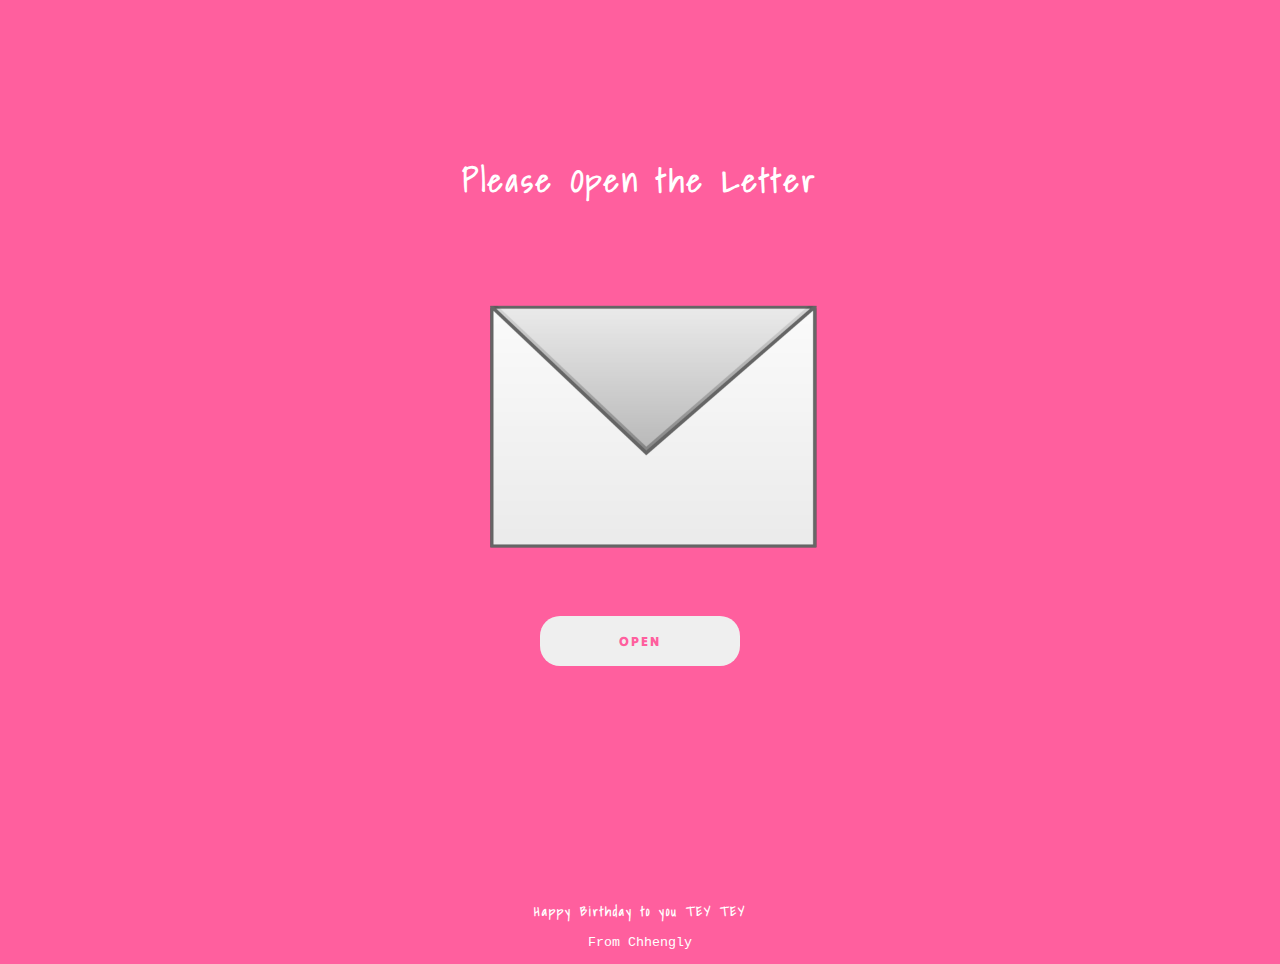
<file: Birthday/index.html>
<!DOCTYPE html>
<html lang="en">

<head>
    <meta charset="UTF-8">
    <meta http-equiv="X-UA-Compatible" content="IE=edge">
    <meta name="viewport" content="width=device-width, initial-scale=1.0">
    <title> Happpy Birthday To Tey Tey </title>
    <link rel="preconnect" href="https://fonts.googleapis.com">
    <link rel="preconnect" href="https://fonts.gstatic.com" crossorigin>
    <link href="https://fonts.googleapis.com/css2?family=Tilt+Warp&display=swap" rel="stylesheet">
    <style>
        @import url('https://fonts.googleapis.com/css2?family=Shadows+Into+Light&display=swap');

        html,
        body {
            padding: 0;
            margin: 0;
            background-color: #FF5F9E;
            font-family: 'Shadows Into Light', cursive;
        }

        .container {
            width: 100%;
            height: 100vh;
            display: flex;
            align-items: center;
            justify-content: center;
            flex-direction: column;
            color: white;
            letter-spacing: 3px;
        }

        img {
            animation: bounce 1s;
            width: 500px;
            height: 500px;
            margin: 0;
            padding: 0;
        }

        .container h1 {
            margin: 0;
            padding: 0;
            margin-bottom: -100px;
            animation: fade 0.5s;
        }

        button {
            margin: 10px;
            width: 200px;
            height: 50px;
            border: none;
            border-radius: 20px;
            color: #FF5F9E;
            letter-spacing: 2px;
            font-family: 'Tilt Warp', cursive;
        }

        button:hover {
            background-color: transparent;
            border: 3px solid white;
            color: white;

        }

        .footer {
            width: 100%;
            display: flex;
            flex-direction: column;
            align-items: center;
            justify-content: center;

        }

        .footer h1 {
            color: white;
            letter-spacing: 2px;
            font-size: 10pt;
            order: 1;
            margin: 0;
            padding: 0;
        }

        .footer p {
            color: white;
            font-size: 10pt;
            font-family: monospace;
            order: 2;
        }

        #Vmessage {
            font-family: 'Tilt Warp', cursive;
            visibility: hidden;
        }

        @keyframes fade {
            0% {
                opacity: 1;
            }

            50% {
                opacity: 0.1;
            }

            100% {
                opacity: 1;
            }
        }

        @keyframes bounce {

            0%,
            20%,
            50%,
            80%,
            100% {
                transform: translateY(0);
            }

            40% {
                transform: translateY(-30px);
            }

            60% {
                transform: translateY(-15px);
            }
        }
    </style>
</head>

<body>
    <div class="container">
        <h1>Please Open the Letter</h1>
        <img id="env" src="post-close.png" alt="">
        <button id="open" onclick='changeImage("post.png");'>OPEN</button>
        <button id="Vmessage" onclick='view()'>VIEW MESSAGE</button>
    </div>
    <div class="footer">
        <h1> Happy Birthday to you TEY TEY</h1>
        <p> From Chhengly</p>
    </div>


    <script>
        function changeImage(a) {
            document.getElementById("env").src = a;
            document.getElementById("Vmessage").style.visibility = "visible";
            document.getElementById("open").style.visibility = "hidden";


        }

        function view() {
            window.location.href = "letter.html";

        }

    </script>

</body>

</html>
</file>
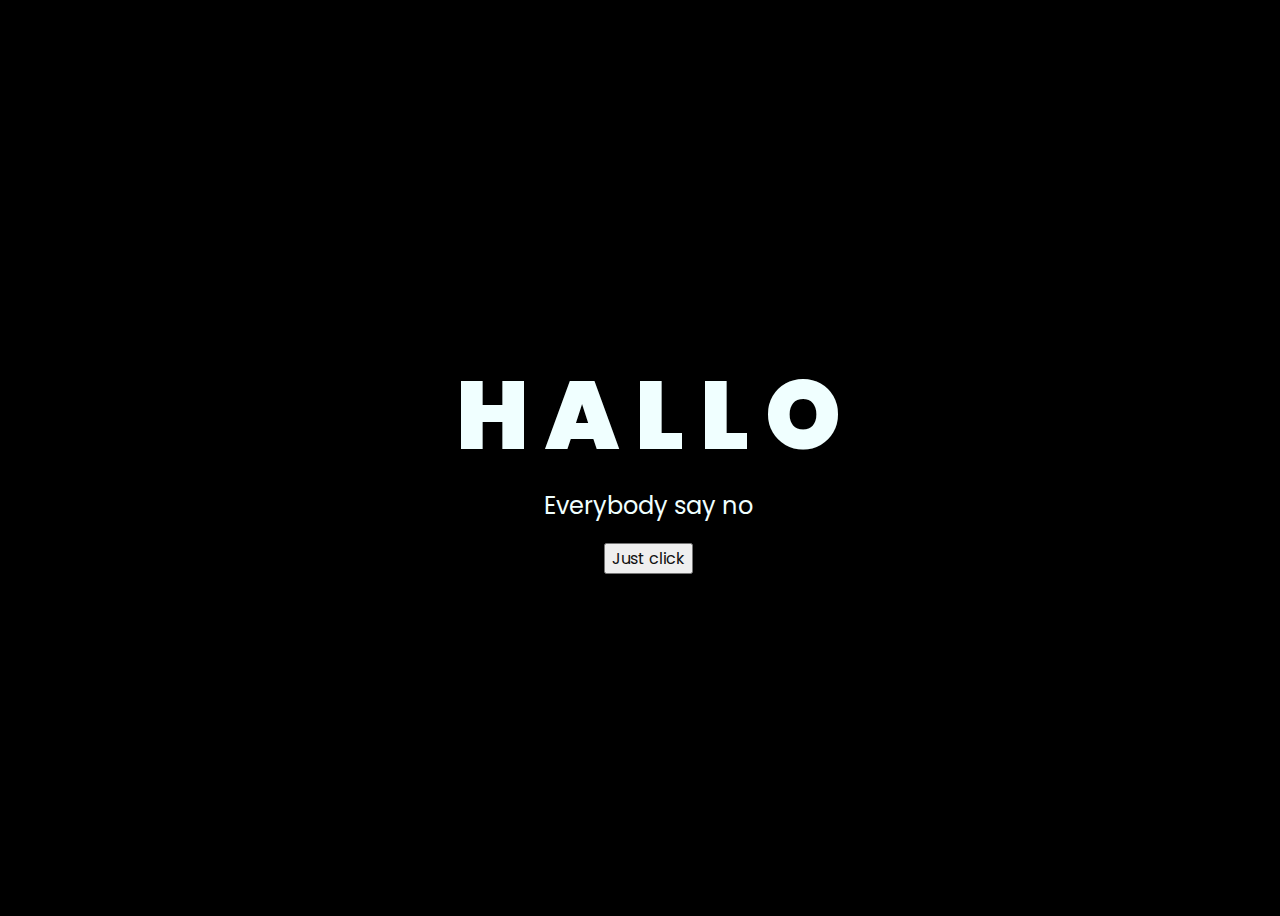
<file: Birthday/Skrrt-Skrrt/index.html>
<!DOCTYPE html>
<html lang="en">
<head>
    <meta charset="UTF-8">
    <meta http-equiv="X-UA-Compatible" content="IE=edge">
    <meta name="viewport" content="width=device-width, initial-scale=1.0">
    <link rel="stylesheet" href="css/style.css">
    <link rel="icon" href="img/flowers.png" type="image/x-icon">
    <title>Flowers</title>
</head>
<body>
    <div class="greetings">
    <!-- silahkan menambah kata sesuai keinginan dengan <span>text...</span -->
        <span>H</span>
        <span>A</span>
        <span>L</span>
        <span>L</span>
        <span>O</span>
    </div>
    <div class="description">
        <span> Everybody say no </span>
    </div>
    <div class="button">
        <button>
            <a href="flower.html">Just click</a>
        </button>
        
    </div>
</body>
</html>
</file>
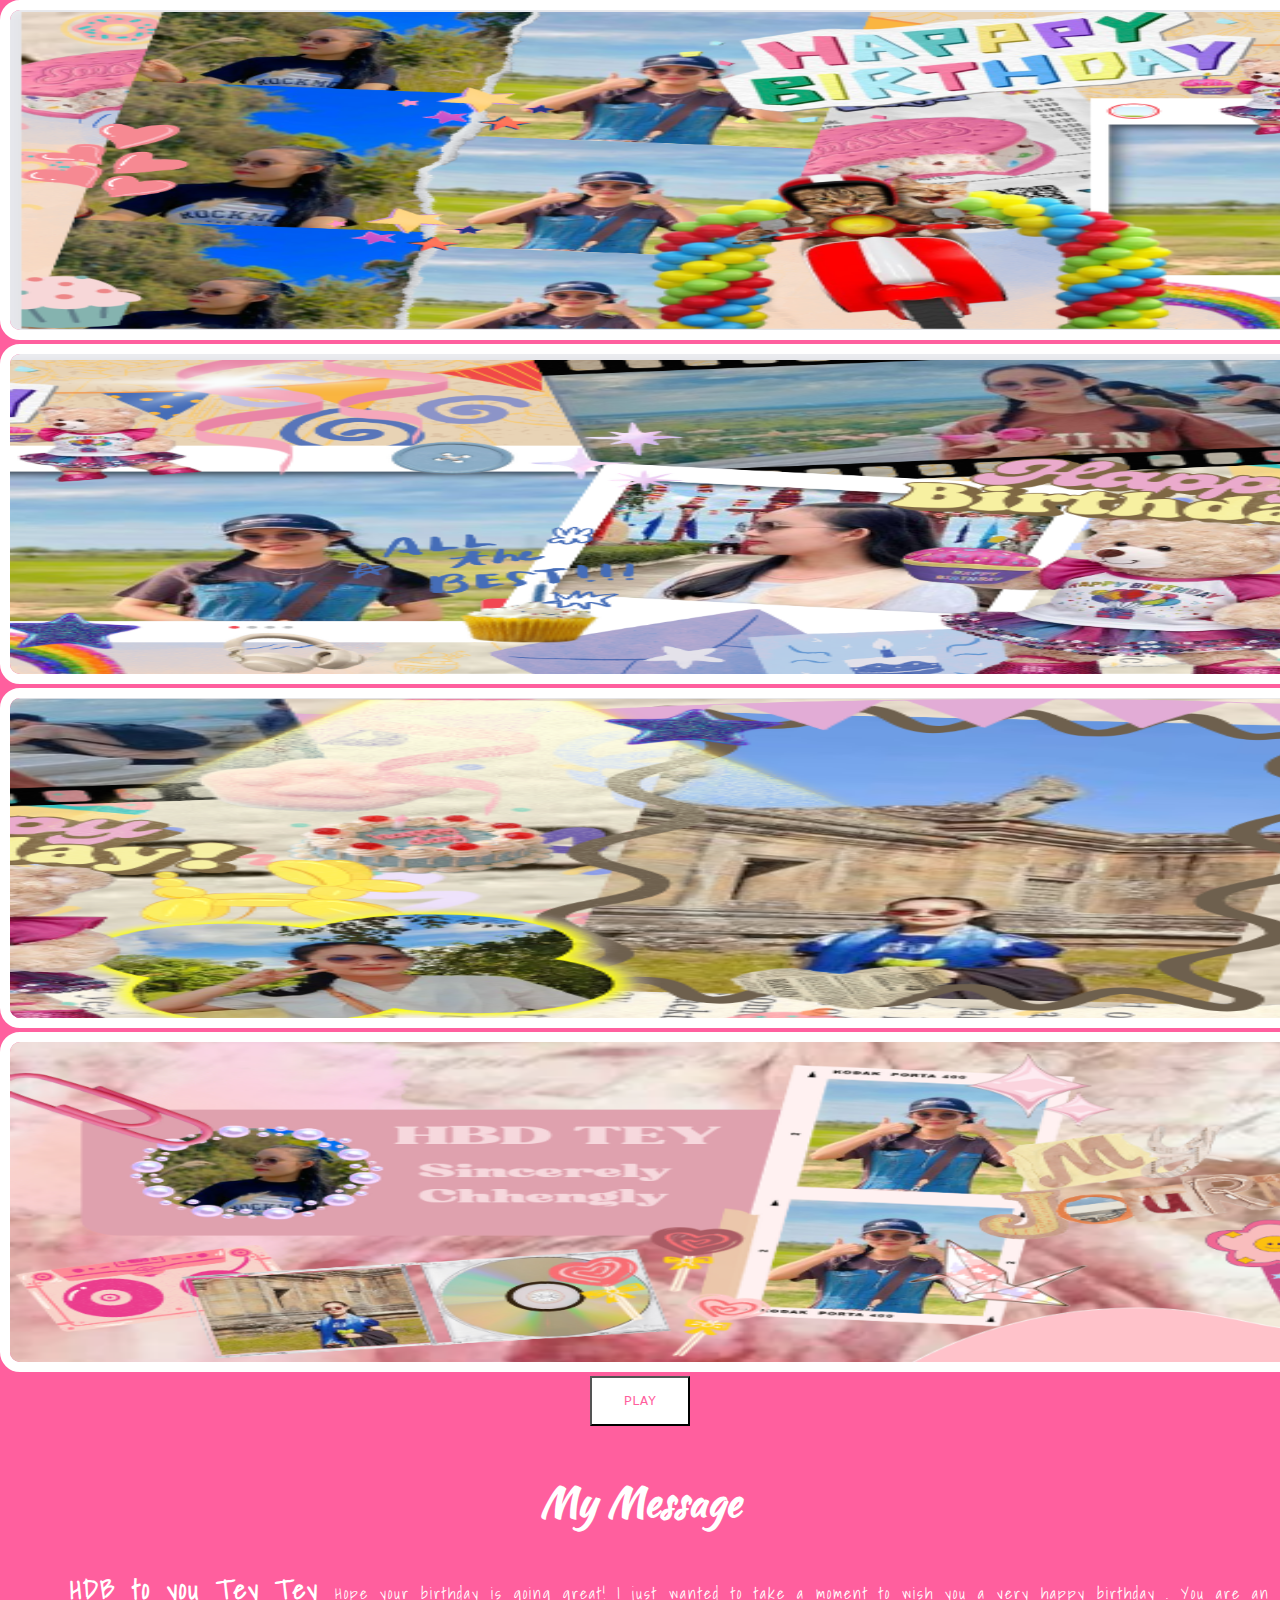
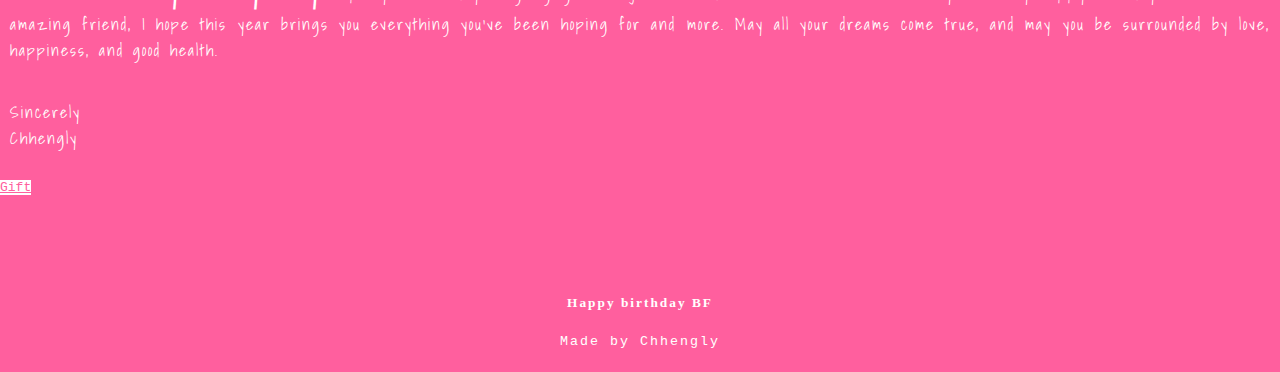
<file: Birthday/letter.html>
<!DOCTYPE html>
<html lang="en">

<head>
    <meta charset="UTF-8">
    <meta http-equiv="X-UA-Compatible" content="IE=edge">
    <meta name="viewport" content="width=device-width, initial-scale=1.0">
    <link href="https://cdn.jsdelivr.net/npm/bootstrap@5.0.2/dist/css/bootstrap.min.css" rel="stylesheet"
        integrity="sha384-EVSTQN3/azprG1Anm3QDgpJLIm9Nao0Yz1ztcQTwFspd3yD65VohhpuuCOmLASjC" crossorigin="anonymous">
    <link rel="stylesheet" href="https://cdn.jsdelivr.net/npm/bootstrap-icons@1.10.3/font/bootstrap-icons.css">
    <link rel="preconnect" href="https://fonts.googleapis.com">
    <link rel="preconnect" href="https://fonts.gstatic.com" crossorigin>
    <link href="https://fonts.googleapis.com/css2?family=Shadows+Into+Light&display=swap" rel="stylesheet">
    <link rel="preconnect" href="https://fonts.googleapis.com">
    <link rel="preconnect" href="https://fonts.googleapis.com">
    <link rel="preconnect" href="https://fonts.gstatic.com" crossorigin>
    <link href="https://fonts.googleapis.com/css2?family=Kaushan+Script&display=swap" rel="stylesheet">
    <style>
        @import url('https://fonts.googleapis.com/css2?family=Shadows+Into+Light&display=swap');

        html,
        body {
            margin: 0;
            padding: 0;
            background-color: #FF5F9E;
            color: white;
        }

        .row {
            width: 100%;
            height: 500px;
        }

        img {
            animation: bounce 1s;
            width: 100%;
            height: 20em;
            border-radius: 20px;
            border: 10px solid white;
        }

        #title {
            font-family: 'Kaushan Script', cursive;
            text-align: center;
            font-size: 40px;
            font-weight: bold;
            animation: fade 2s infinite;
        }

        p {
            font-family: 'Shadows Into Light', cursive;
            text-align: justify;
            letter-spacing: 2px;
            padding: 10px;
            font-size: 12pt;
            animation: fade 2s;
        }

        .p1 {

            padding-left: 10px;


        }

        b {
            font-size: 20pt;
        }

        .footer {
            margin-top: 100px;
            width: 100%;
            display: flex;
            flex-direction: column;
            align-items: center;
            justify-content: center;

        }

        .footer h1 {
            color: white;
            letter-spacing: 2px;
            font-size: 10pt;
            order: 1;
            margin: 0;
            padding: 0;
        }

        .footer p {
            color: white;
            font-size: 10pt;
            font-family: monospace;
            order: 2;
        }

        .audio {
            width: 100%;
            display: flex;
            align-items: center;
            justify-content: center;
            flex-direction: column;
        }

        .btn {
            background-color: white;
            font-family: monospace;
            color: #FF5F9E;
            width: 100px;
            height: 50px;
            margin-bottom: 20px;
        }

        .btn1 {
            background-color: white;
            font-family: monospace;
            color: #FF5F9E;
            width: 100px;
            height: 100px;
            margin-bottom: 20px;



        }

        .btn:hover {
            transform: scale(110%);

        }

        @keyframes fade {
            0% {
                opacity: 1;
            }

            50% {
                opacity: 0.1;
            }

            100% {
                opacity: 1;
            }
        }

        @keyframes bounce {

            0%,
            20%,
            50%,
            80%,
            100% {
                transform: translateY(0);
            }

            40% {
                transform: translateY(-30px);
            }

            60% {
                transform: translateY(-15px);
            }
        }
    </style>

    <title>LETTER FOR WABI CUTE</title>



</head>

<body>
    <section class="container-fluid mb-5">
        <div class="row-fluid mt-2">
            <div class="col align-self-center">
                <div id="myCarousel" class="carousel slide" data-bs-ride="carousel">
                    <div class="carousel-inner">
                        <div class="carousel-item active">

                            <div class="container">
                                <img src="pic1.png" alt="">
                            </div>
                        </div>
                        <div class="carousel-item">
                            <div class="container">
                                <img src="pic2.png" alt="">
                            </div>
                        </div>
                        <div class="carousel-item">
                            <div class="container">
                                <img src="pic3.png" alt="">
                            </div>
                        </div>
                        <div class="carousel-item">
                            <div class="container">
                                <img src="pic4.png" alt="">
                            </div>
                        </div>


                    </div>
                </div>
            </div>
        </div>


    </section>

    <section class="container-fluid">
        <div class="row-fluid">
            <div class="audio">
                <audio id="mp" src="song1.mp3" autoplay loop></audio>
                <button class="btn" onclick="play()">PLAY</button>
            </div>
            <div class="col-sm">
                <h1 id="title">My Message</h1>
                <p class="p1"><b>&ensp;&ensp;&ensp;&ensp;HDB to you Tey Tey </b>
                    Hope your birthday is going great! I just wanted to take a moment
                    to wish you a very happy birthday . You are an amazing friend, I hope this year brings you
                    everything you've been hoping for and more. May all your
                    dreams come true, and may you be surrounded by love, happiness, and good health.
                </p>
                <p>Sincerely <br> Chhengly</p>

            </div>
        </div>

        <a class="btn text-center " href="Skrrt-Skrrt/flower.html"> Gift </a>

    </section>





    <div class="footer">
        <h1> Happy birthday BF</h1>
        <p> Made by Chhengly</p>
    </div>

    </div>

    <script>
        function play() {
            let audio = document.getElementById("mp");
            audio.play();
        }

    </script>
    <script src="https://cdn.jsdelivr.net/npm/bootstrap@5.0.2/dist/js/bootstrap.bundle.min.js"
        integrity="sha384-MrcW6ZMFYlzcLA8Nl+NtUVF0sA7MsXsP1UyJoMp4YLEuNSfAP+JcXn/tWtIaxVXM"
        crossorigin="anonymous"></script>


</body>

</html>
</file>
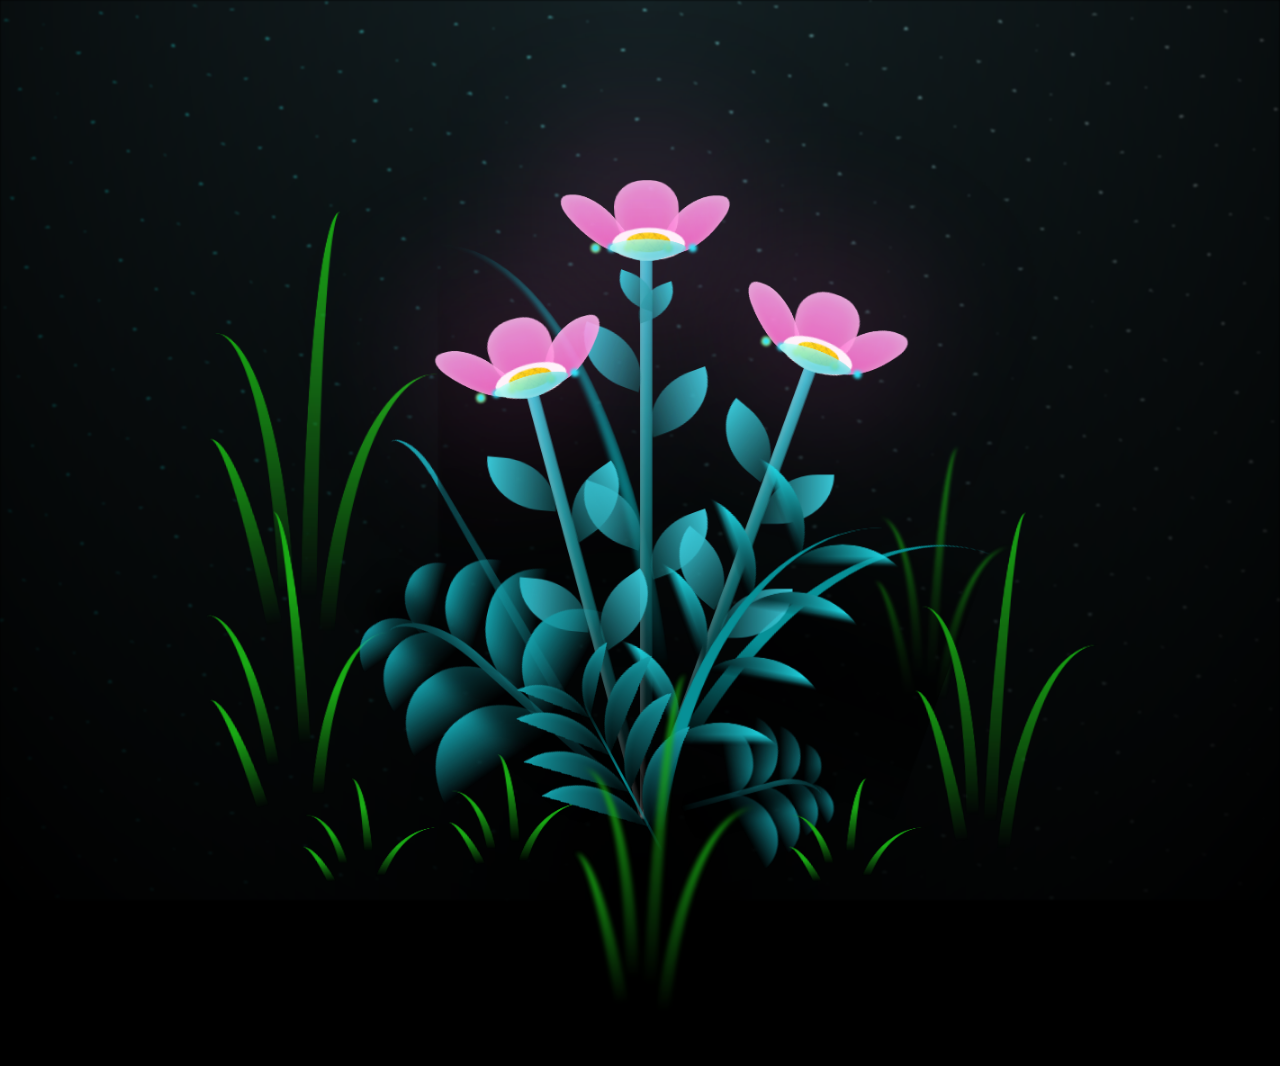
<file: Birthday/Skrrt-Skrrt/flower.html>
<!DOCTYPE html>
<html lang="en">
<head>
    <meta charset="UTF-8">
    <meta http-equiv="X-UA-Compatible" content="IE=edge">
    <meta name="viewport" content="width=device-width, initial-scale=1.0">
    <link rel="stylesheet" href="css/main.css">
    <link rel="icon" href="img/flowers.png" type="image/x-icon">
    <title>flowers</title>
</head>
<body class="container">
  <!-- Pembuat code: https://codepen.io/mdusmanansari/pen/BamepLe -->
    <div class="night"></div>
    <div class="flowers">
      <div class="flower flower--1">
        <div class="flower__leafs flower__leafs--1">
          <div class="flower__leaf flower__leaf--1"></div>
          <div class="flower__leaf flower__leaf--2"></div>
          <div class="flower__leaf flower__leaf--3"></div>
          <div class="flower__leaf flower__leaf--4"></div>
          <div class="flower__white-circle"></div>
  
          <div class="flower__light flower__light--1"></div>
          <div class="flower__light flower__light--2"></div>
          <div class="flower__light flower__light--3"></div>
          <div class="flower__light flower__light--4"></div>
          <div class="flower__light flower__light--5"></div>
          <div class="flower__light flower__light--6"></div>
          <div class="flower__light flower__light--7"></div>
          <div class="flower__light flower__light--8"></div>
  
        </div>
        <div class="flower__line">
          <div class="flower__line__leaf flower__line__leaf--1"></div>
          <div class="flower__line__leaf flower__line__leaf--2"></div>
          <div class="flower__line__leaf flower__line__leaf--3"></div>
          <div class="flower__line__leaf flower__line__leaf--4"></div>
          <div class="flower__line__leaf flower__line__leaf--5"></div>
          <div class="flower__line__leaf flower__line__leaf--6"></div>
        </div>
      </div>
  
      <div class="flower flower--2">
        <div class="flower__leafs flower__leafs--2">
          <div class="flower__leaf flower__leaf--1"></div>
          <div class="flower__leaf flower__leaf--2"></div>
          <div class="flower__leaf flower__leaf--3"></div>
          <div class="flower__leaf flower__leaf--4"></div>
          <div class="flower__white-circle"></div>
  
          <div class="flower__light flower__light--1"></div>
          <div class="flower__light flower__light--2"></div>
          <div class="flower__light flower__light--3"></div>
          <div class="flower__light flower__light--4"></div>
          <div class="flower__light flower__light--5"></div>
          <div class="flower__light flower__light--6"></div>
          <div class="flower__light flower__light--7"></div>
          <div class="flower__light flower__light--8"></div>
  
        </div>
        <div class="flower__line">
          <div class="flower__line__leaf flower__line__leaf--1"></div>
          <div class="flower__line__leaf flower__line__leaf--2"></div>
          <div class="flower__line__leaf flower__line__leaf--3"></div>
          <div class="flower__line__leaf flower__line__leaf--4"></div>
        </div>
      </div>
  
      <div class="flower flower--3">
        <div class="flower__leafs flower__leafs--3">
          <div class="flower__leaf flower__leaf--1"></div>
          <div class="flower__leaf flower__leaf--2"></div>
          <div class="flower__leaf flower__leaf--3"></div>
          <div class="flower__leaf flower__leaf--4"></div>
          <div class="flower__white-circle"></div>
  
          <div class="flower__light flower__light--1"></div>
          <div class="flower__light flower__light--2"></div>
          <div class="flower__light flower__light--3"></div>
          <div class="flower__light flower__light--4"></div>
          <div class="flower__light flower__light--5"></div>
          <div class="flower__light flower__light--6"></div>
          <div class="flower__light flower__light--7"></div>
          <div class="flower__light flower__light--8"></div>
  
        </div>
        <div class="flower__line">
          <div class="flower__line__leaf flower__line__leaf--1"></div>
          <div class="flower__line__leaf flower__line__leaf--2"></div>
          <div class="flower__line__leaf flower__line__leaf--3"></div>
          <div class="flower__line__leaf flower__line__leaf--4"></div>
        </div>
      </div>
  
      <div class="grow-ans" style="--d:1.2s">
        <div class="flower__g-long">
          <div class="flower__g-long__top"></div>
          <div class="flower__g-long__bottom"></div>
        </div>
      </div>
  
      <div class="growing-grass">
        <div class="flower__grass flower__grass--1">
          <div class="flower__grass--top"></div>
          <div class="flower__grass--bottom"></div>
          <div class="flower__grass__leaf flower__grass__leaf--1"></div>
          <div class="flower__grass__leaf flower__grass__leaf--2"></div>
          <div class="flower__grass__leaf flower__grass__leaf--3"></div>
          <div class="flower__grass__leaf flower__grass__leaf--4"></div>
          <div class="flower__grass__leaf flower__grass__leaf--5"></div>
          <div class="flower__grass__leaf flower__grass__leaf--6"></div>
          <div class="flower__grass__leaf flower__grass__leaf--7"></div>
          <div class="flower__grass__leaf flower__grass__leaf--8"></div>
          <div class="flower__grass__overlay"></div>
        </div>
      </div>
  
      <div class="growing-grass">
        <div class="flower__grass flower__grass--2">
          <div class="flower__grass--top"></div>
          <div class="flower__grass--bottom"></div>
          <div class="flower__grass__leaf flower__grass__leaf--1"></div>
          <div class="flower__grass__leaf flower__grass__leaf--2"></div>
          <div class="flower__grass__leaf flower__grass__leaf--3"></div>
          <div class="flower__grass__leaf flower__grass__leaf--4"></div>
          <div class="flower__grass__leaf flower__grass__leaf--5"></div>
          <div class="flower__grass__leaf flower__grass__leaf--6"></div>
          <div class="flower__grass__leaf flower__grass__leaf--7"></div>
          <div class="flower__grass__leaf flower__grass__leaf--8"></div>
          <div class="flower__grass__overlay"></div>
        </div>
      </div>
  
      <div class="grow-ans" style="--d:2.4s">
        <div class="flower__g-right flower__g-right--1">
          <div class="leaf"></div>
        </div>
      </div>
  
      <div class="grow-ans" style="--d:2.8s">
        <div class="flower__g-right flower__g-right--2">
          <div class="leaf"></div>
        </div>
      </div>
  
      <div class="grow-ans" style="--d:2.8s">
        <div class="flower__g-front">
          <div class="flower__g-front__leaf-wrapper flower__g-front__leaf-wrapper--1">
            <div class="flower__g-front__leaf"></div>
          </div>
          <div class="flower__g-front__leaf-wrapper flower__g-front__leaf-wrapper--2">
            <div class="flower__g-front__leaf"></div>
          </div>
          <div class="flower__g-front__leaf-wrapper flower__g-front__leaf-wrapper--3">
            <div class="flower__g-front__leaf"></div>
          </div>
          <div class="flower__g-front__leaf-wrapper flower__g-front__leaf-wrapper--4">
            <div class="flower__g-front__leaf"></div>
          </div>
          <div class="flower__g-front__leaf-wrapper flower__g-front__leaf-wrapper--5">
            <div class="flower__g-front__leaf"></div>
          </div>
          <div class="flower__g-front__leaf-wrapper flower__g-front__leaf-wrapper--6">
            <div class="flower__g-front__leaf"></div>
          </div>
          <div class="flower__g-front__leaf-wrapper flower__g-front__leaf-wrapper--7">
            <div class="flower__g-front__leaf"></div>
          </div>
          <div class="flower__g-front__leaf-wrapper flower__g-front__leaf-wrapper--8">
            <div class="flower__g-front__leaf"></div>
          </div>
          <div class="flower__g-front__line"></div>
        </div>
      </div>
  
      <div class="grow-ans" style="--d:3.2s">
        <div class="flower__g-fr">
          <div class="leaf"></div>
          <div class="flower__g-fr__leaf flower__g-fr__leaf--1"></div>
          <div class="flower__g-fr__leaf flower__g-fr__leaf--2"></div>
          <div class="flower__g-fr__leaf flower__g-fr__leaf--3"></div>
          <div class="flower__g-fr__leaf flower__g-fr__leaf--4"></div>
          <div class="flower__g-fr__leaf flower__g-fr__leaf--5"></div>
          <div class="flower__g-fr__leaf flower__g-fr__leaf--6"></div>
          <div class="flower__g-fr__leaf flower__g-fr__leaf--7"></div>
          <div class="flower__g-fr__leaf flower__g-fr__leaf--8"></div>
        </div>
      </div>
  
      <div class="long-g long-g--0">
        <div class="grow-ans" style="--d:3s">
          <div class="leaf leaf--0"></div>
        </div>
        <div class="grow-ans" style="--d:2.2s">
          <div class="leaf leaf--1"></div>
        </div>
        <div class="grow-ans" style="--d:3.4s">
          <div class="leaf leaf--2"></div>
        </div>
        <div class="grow-ans" style="--d:3.6s">
          <div class="leaf leaf--3"></div>
        </div>
      </div>
  
      <div class="long-g long-g--1">
        <div class="grow-ans" style="--d:3.6s">
          <div class="leaf leaf--0"></div>
        </div>
        <div class="grow-ans" style="--d:3.8s">
          <div class="leaf leaf--1"></div>
        </div>
        <div class="grow-ans" style="--d:4s">
          <div class="leaf leaf--2"></div>
        </div>
        <div class="grow-ans" style="--d:4.2s">
          <div class="leaf leaf--3"></div>
        </div>
      </div>
  
      <div class="long-g long-g--2">
        <div class="grow-ans" style="--d:4s">
          <div class="leaf leaf--0"></div>
        </div>
        <div class="grow-ans" style="--d:4.2s">
          <div class="leaf leaf--1"></div>
        </div>
        <div class="grow-ans" style="--d:4.4s">
          <div class="leaf leaf--2"></div>
        </div>
        <div class="grow-ans" style="--d:4.6s">
          <div class="leaf leaf--3"></div>
        </div>
      </div>
  
      <div class="long-g long-g--3">
        <div class="grow-ans" style="--d:4s">
          <div class="leaf leaf--0"></div>
        </div>
        <div class="grow-ans" style="--d:4.2s">
          <div class="leaf leaf--1"></div>
        </div>
        <div class="grow-ans" style="--d:3s">
          <div class="leaf leaf--2"></div>
        </div>
        <div class="grow-ans" style="--d:3.6s">
          <div class="leaf leaf--3"></div>
        </div>
      </div>
  
      <div class="long-g long-g--4">
        <div class="grow-ans" style="--d:4s">
          <div class="leaf leaf--0"></div>
        </div>
        <div class="grow-ans" style="--d:4.2s">
          <div class="leaf leaf--1"></div>
        </div>
        <div class="grow-ans" style="--d:3s">
          <div class="leaf leaf--2"></div>
        </div>
        <div class="grow-ans" style="--d:3.6s">
          <div class="leaf leaf--3"></div>
        </div>
      </div>
  
      <div class="long-g long-g--5">
        <div class="grow-ans" style="--d:4s">
          <div class="leaf leaf--0"></div>
        </div>
        <div class="grow-ans" style="--d:4.2s">
          <div class="leaf leaf--1"></div>
        </div>
        <div class="grow-ans" style="--d:3s">
          <div class="leaf leaf--2"></div>
        </div>
        <div class="grow-ans" style="--d:3.6s">
          <div class="leaf leaf--3"></div>
        </div>
      </div>
  
      <div class="long-g long-g--6">
        <div class="grow-ans" style="--d:4.2s">
          <div class="leaf leaf--0"></div>
        </div>
        <div class="grow-ans" style="--d:4.4s">
          <div class="leaf leaf--1"></div>
        </div>
        <div class="grow-ans" style="--d:4.6s">
          <div class="leaf leaf--2"></div>
        </div>
        <div class="grow-ans" style="--d:4.8s">
          <div class="leaf leaf--3"></div>
        </div>
      </div>
  
      <div class="long-g long-g--7">
        <div class="grow-ans" style="--d:3s">
          <div class="leaf leaf--0"></div>
        </div>
        <div class="grow-ans" style="--d:3.2s">
          <div class="leaf leaf--1"></div>
        </div>
        <div class="grow-ans" style="--d:3.5s">
          <div class="leaf leaf--2"></div>
        </div>
        <div class="grow-ans" style="--d:3.6s">
          <div class="leaf leaf--3"></div>
        </div>
      </div>
    </div>
    <script src="main.js"></script>
  </body>
</html>
</file>
<file: Birthday/Skrrt-Skrrt/css/style.css>
@import url('https://fonts.googleapis.com/css2?family=Poppins:ital,wght@0,500;1,900&display=swap');
*{
    font-family: 'Poppins',cursive;
}
body{
    color: azure;
    width: 100%;
    height: 100vh;
    display: flex;
    flex-direction: column;
    align-items: center;
    justify-content: center;
    background-color: black;
}
.greetings{
    font-size: 6rem;
    font-weight: 900;
}
.greetings > span{
    animation: glow 2.5s ease-in-out infinite;
}
@keyframes glow{
    0%, 100%{
        color: #fff;
        text-shadow: 0 0 12px #39c6d6, 0 0 50px #39c6d6, 0 0 100px #39c6d6;
    }
    10%, 90%{
        color: #111;
        text-shadow: none;
    }
}
.greetings > span:nth-child(2){
    animation-delay: .2s ;
}
.greetings > span:nth-child(3){
    animation-delay: .4s ;
}
.greetings > span:nth-child(4){
    animation-delay: .6s;
}
.greetings > span:nth-child(5){
    animation-delay: .8s;
}

.description{
    font-size: 1.5rem;
    margin-bottom: 20px;
}

.button a{
    text-decoration: none;
    font-size: 1rem;
    color: #111;
}

@media screen and (max-width:574px){
    .greetings{
        display: block;
        font-size: 3rem;
        font-weight: 500;
        text-align: center;
    }
    .description{
        font-size: 1rem;
    }
    
    .button a{
        font-size: .5rem;
    }
}
</file>
<file: Birthday/Skrrt-Skrrt/css/main.css>
*,
*::after,
*::before {
  padding: 0;
  margin: 0;
  box-sizing: border-box;
}

:root {
  --dark-color: #000;
}

body {
  display: flex;
  align-items: flex-end;
  justify-content: center;
  min-height: 100vh;
  background-color: var(--dark-color);
  overflow: hidden;
  perspective: 1000px;
}

.night {
  position: fixed;
  left: 50%;
  top: 0;
  transform: translateX(-50%);
  width: 100%;
  height: 100%;
  filter: blur(0.1vmin);
  background-image: radial-gradient(ellipse at top, transparent 0%, var(--dark-color)), radial-gradient(ellipse at bottom, var(--dark-color), rgba(145, 233, 255, 0.2)), repeating-linear-gradient(220deg, rgb(0, 0, 0) 0px, rgb(0, 0, 0) 19px, transparent 19px, transparent 22px), repeating-linear-gradient(189deg, rgb(0, 0, 0) 0px, rgb(0, 0, 0) 19px, transparent 19px, transparent 22px), repeating-linear-gradient(148deg, rgb(0, 0, 0) 0px, rgb(0, 0, 0) 19px, transparent 19px, transparent 22px), linear-gradient(90deg, rgb(0, 255, 250), rgb(240, 240, 240));
}

.flowers {
  position: relative;
  transform: scale(0.9);
}

.flower {
  position: absolute;
  bottom: 10vmin;
  transform-origin: bottom center;
  z-index: 10;
  --fl-speed: 0.8s;
}
.flower--1 {
  -webkit-animation: moving-flower-1 4s linear infinite;
          animation: moving-flower-1 4s linear infinite;
}
.flower--1 .flower__line {
  height: 70vmin;
  -webkit-animation-delay: 0.3s;
          animation-delay: 0.3s;
}
.flower--1 .flower__line__leaf--1 {
  -webkit-animation: blooming-leaf-right var(--fl-speed) 1.6s backwards;
          animation: blooming-leaf-right var(--fl-speed) 1.6s backwards;
}
.flower--1 .flower__line__leaf--2 {
  -webkit-animation: blooming-leaf-right var(--fl-speed) 1.4s backwards;
          animation: blooming-leaf-right var(--fl-speed) 1.4s backwards;
}
.flower--1 .flower__line__leaf--3 {
  -webkit-animation: blooming-leaf-left var(--fl-speed) 1.2s backwards;
          animation: blooming-leaf-left var(--fl-speed) 1.2s backwards;
}
.flower--1 .flower__line__leaf--4 {
  -webkit-animation: blooming-leaf-left var(--fl-speed) 1s backwards;
          animation: blooming-leaf-left var(--fl-speed) 1s backwards;
}
.flower--1 .flower__line__leaf--5 {
  -webkit-animation: blooming-leaf-right var(--fl-speed) 1.8s backwards;
          animation: blooming-leaf-right var(--fl-speed) 1.8s backwards;
}
.flower--1 .flower__line__leaf--6 {
  -webkit-animation: blooming-leaf-left var(--fl-speed) 2s backwards;
          animation: blooming-leaf-left var(--fl-speed) 2s backwards;
}
.flower--2 {
  left: 50%;
  transform: rotate(20deg);
  -webkit-animation: moving-flower-2 4s linear infinite;
          animation: moving-flower-2 4s linear infinite;
}
.flower--2 .flower__line {
  height: 60vmin;
  -webkit-animation-delay: 0.6s;
          animation-delay: 0.6s;
}
.flower--2 .flower__line__leaf--1 {
  -webkit-animation: blooming-leaf-right var(--fl-speed) 1.9s backwards;
          animation: blooming-leaf-right var(--fl-speed) 1.9s backwards;
}
.flower--2 .flower__line__leaf--2 {
  -webkit-animation: blooming-leaf-right var(--fl-speed) 1.7s backwards;
          animation: blooming-leaf-right var(--fl-speed) 1.7s backwards;
}
.flower--2 .flower__line__leaf--3 {
  -webkit-animation: blooming-leaf-left var(--fl-speed) 1.5s backwards;
          animation: blooming-leaf-left var(--fl-speed) 1.5s backwards;
}
.flower--2 .flower__line__leaf--4 {
  -webkit-animation: blooming-leaf-left var(--fl-speed) 1.3s backwards;
          animation: blooming-leaf-left var(--fl-speed) 1.3s backwards;
}
.flower--3 {
  left: 50%;
  transform: rotate(-15deg);
  -webkit-animation: moving-flower-3 4s linear infinite;
          animation: moving-flower-3 4s linear infinite;
}
.flower--3 .flower__line {
  -webkit-animation-delay: 0.9s;
          animation-delay: 0.9s;
}
.flower--3 .flower__line__leaf--1 {
  -webkit-animation: blooming-leaf-right var(--fl-speed) 2.5s backwards;
          animation: blooming-leaf-right var(--fl-speed) 2.5s backwards;
}
.flower--3 .flower__line__leaf--2 {
  -webkit-animation: blooming-leaf-right var(--fl-speed) 2.3s backwards;
          animation: blooming-leaf-right var(--fl-speed) 2.3s backwards;
}
.flower--3 .flower__line__leaf--3 {
  -webkit-animation: blooming-leaf-left var(--fl-speed) 2.1s backwards;
          animation: blooming-leaf-left var(--fl-speed) 2.1s backwards;
}
.flower--3 .flower__line__leaf--4 {
  -webkit-animation: blooming-leaf-left var(--fl-speed) 1.9s backwards;
          animation: blooming-leaf-left var(--fl-speed) 1.9s backwards;
}
.flower__leafs {
  position: relative;
  -webkit-animation: blooming-flower 2s backwards;
          animation: blooming-flower 2s backwards;
}
.flower__leafs--1 {
  -webkit-animation-delay: 1.1s;
          animation-delay: 1.1s;
}
.flower__leafs--2 {
  -webkit-animation-delay: 1.4s;
          animation-delay: 1.4s;
}
.flower__leafs--3 {
  -webkit-animation-delay: 1.7s;
          animation-delay: 1.7s;
}
.flower__leafs::after {
  content: "";
  position: absolute;
  left: 0;
  top: 0;
  transform: translate(-50%, -100%);
  width: 8vmin;
  height: 8vmin;
  background-color: #ff6bce;
  filter: blur(10vmin);
}
.flower__leaf {
  position: absolute;
  bottom: 0;
  left: 50%;
  width: 8vmin;
  height: 11vmin;
  border-radius: 51% 49% 47% 53%/44% 45% 55% 69%;
  background-color: #ff6bce;
  background-image: linear-gradient(to top, #ff6bce, #faa7ea);
  transform-origin: bottom center;
  opacity: 0.9;
  box-shadow: inset 0 0 2vmin rgba(255, 255, 255, 0.5);
}
.flower__leaf--1 {
  transform: translate(-10%, 1%) rotateY(40deg) rotateX(-50deg);
}
.flower__leaf--2 {
  transform: translate(-50%, -4%) rotateX(40deg);
}
.flower__leaf--3 {
  transform: translate(-90%, 0%) rotateY(45deg) rotateX(50deg);
}
.flower__leaf--4 {
  width: 8vmin;
  height: 8vmin;
  transform-origin: bottom left;
  border-radius: 4vmin 10vmin 4vmin 4vmin;
  transform: translate(0%, 18%) rotateX(70deg) rotate(-43deg);
  background-image: linear-gradient(to top, #39c6d6, #a7ffee);
  z-index: 1;
  opacity: 0.8;
}
.flower__white-circle {
  position: absolute;
  left: -3.5vmin;
  top: -3vmin;
  width: 9vmin;
  height: 4vmin;
  border-radius: 50%;
  background-color: #fff;
}
.flower__white-circle::after {
  content: "";
  position: absolute;
  left: 50%;
  top: 45%;
  transform: translate(-50%, -50%);
  width: 60%;
  height: 60%;
  border-radius: inherit;
  background-image: repeating-linear-gradient(135deg, rgba(0, 0, 0, 0.03) 0px, rgba(0, 0, 0, 0.03) 1px, transparent 1px, transparent 12px), repeating-linear-gradient(45deg, rgba(0, 0, 0, 0.03) 0px, rgba(0, 0, 0, 0.03) 1px, transparent 1px, transparent 12px), repeating-linear-gradient(67.5deg, rgba(0, 0, 0, 0.03) 0px, rgba(0, 0, 0, 0.03) 1px, transparent 1px, transparent 12px), repeating-linear-gradient(135deg, rgba(0, 0, 0, 0.03) 0px, rgba(0, 0, 0, 0.03) 1px, transparent 1px, transparent 12px), repeating-linear-gradient(45deg, rgba(0, 0, 0, 0.03) 0px, rgba(0, 0, 0, 0.03) 1px, transparent 1px, transparent 12px), repeating-linear-gradient(112.5deg, rgba(0, 0, 0, 0.03) 0px, rgba(0, 0, 0, 0.03) 1px, transparent 1px, transparent 12px), repeating-linear-gradient(112.5deg, rgba(0, 0, 0, 0.03) 0px, rgba(0, 0, 0, 0.03) 1px, transparent 1px, transparent 12px), repeating-linear-gradient(45deg, rgba(0, 0, 0, 0.03) 0px, rgba(0, 0, 0, 0.03) 1px, transparent 1px, transparent 12px), repeating-linear-gradient(22.5deg, rgba(0, 0, 0, 0.03) 0px, rgba(0, 0, 0, 0.03) 1px, transparent 1px, transparent 12px), repeating-linear-gradient(45deg, rgba(0, 0, 0, 0.03) 0px, rgba(0, 0, 0, 0.03) 1px, transparent 1px, transparent 12px), repeating-linear-gradient(22.5deg, rgba(0, 0, 0, 0.03) 0px, rgba(0, 0, 0, 0.03) 1px, transparent 1px, transparent 12px), repeating-linear-gradient(135deg, rgba(0, 0, 0, 0.03) 0px, rgba(0, 0, 0, 0.03) 1px, transparent 1px, transparent 12px), repeating-linear-gradient(157.5deg, rgba(0, 0, 0, 0.03) 0px, rgba(0, 0, 0, 0.03) 1px, transparent 1px, transparent 12px), repeating-linear-gradient(67.5deg, rgba(0, 0, 0, 0.03) 0px, rgba(0, 0, 0, 0.03) 1px, transparent 1px, transparent 12px), repeating-linear-gradient(67.5deg, rgba(0, 0, 0, 0.03) 0px, rgba(0, 0, 0, 0.03) 1px, transparent 1px, transparent 12px), linear-gradient(90deg, rgb(255, 235, 18), rgb(255, 206, 0));
}
.flower__line {
  height: 55vmin;
  width: 1.5vmin;
  background-image: linear-gradient(to left, rgba(0, 0, 0, 0.2), transparent, rgba(255, 255, 255, 0.2)), linear-gradient(to top, transparent 10%, #14757a, #39c6d6);
  box-shadow: inset 0 0 2px rgba(0, 0, 0, 0.5);
  -webkit-animation: grow-flower-tree 4s backwards;
          animation: grow-flower-tree 4s backwards;
}
.flower__line__leaf {
  --w: 7vmin;
  --h: calc(var(--w) + 2vmin);
  position: absolute;
  top: 20%;
  left: 90%;
  width: var(--w);
  height: var(--h);
  border-top-right-radius: var(--h);
  border-bottom-left-radius: var(--h);
  background-image: linear-gradient(to top, rgba(20, 117, 122, 0.4), #39c6d6);
}
.flower__line__leaf--1 {
  transform: rotate(70deg) rotateY(30deg);
}
.flower__line__leaf--2 {
  top: 45%;
  transform: rotate(70deg) rotateY(30deg);
}
.flower__line__leaf--3, .flower__line__leaf--4, .flower__line__leaf--6 {
  border-top-right-radius: 0;
  border-bottom-left-radius: 0;
  border-top-left-radius: var(--h);
  border-bottom-right-radius: var(--h);
  left: -460%;
  top: 12%;
  transform: rotate(-70deg) rotateY(30deg);
}
.flower__line__leaf--4 {
  top: 40%;
}
.flower__line__leaf--5 {
  top: 0;
  transform-origin: left;
  transform: rotate(70deg) rotateY(30deg) scale(0.6);
}
.flower__line__leaf--6 {
  top: -2%;
  left: -450%;
  transform-origin: right;
  transform: rotate(-70deg) rotateY(30deg) scale(0.6);
}
.flower__light {
  position: absolute;
  bottom: 0vmin;
  width: 1vmin;
  height: 1vmin;
  background-color: rgb(255, 251, 0);
  border-radius: 50%;
  filter: blur(0.2vmin);
  -webkit-animation: light-ans 4s linear infinite backwards;
          animation: light-ans 4s linear infinite backwards;
}
.flower__light:nth-child(odd) {
  background-color: #23f0ff;
}
.flower__light--1 {
  left: -2vmin;
  -webkit-animation-delay: 1s;
          animation-delay: 1s;
}
.flower__light--2 {
  left: 3vmin;
  -webkit-animation-delay: 0.5s;
          animation-delay: 0.5s;
}
.flower__light--3 {
  left: -6vmin;
  -webkit-animation-delay: 0.3s;
          animation-delay: 0.3s;
}
.flower__light--4 {
  left: 6vmin;
  -webkit-animation-delay: 0.9s;
          animation-delay: 0.9s;
}
.flower__light--5 {
  left: -1vmin;
  -webkit-animation-delay: 1.5s;
          animation-delay: 1.5s;
}
.flower__light--6 {
  left: -4vmin;
  -webkit-animation-delay: 3s;
          animation-delay: 3s;
}
.flower__light--7 {
  left: 3vmin;
  -webkit-animation-delay: 2s;
          animation-delay: 2s;
}
.flower__light--8 {
  left: -6vmin;
  -webkit-animation-delay: 3.5s;
          animation-delay: 3.5s;
}
.flower__grass {
  --c: #159faa;
  --line-w: 1.5vmin;
  position: absolute;
  bottom: 12vmin;
  left: -7vmin;
  display: flex;
  flex-direction: column;
  align-items: flex-end;
  z-index: 20;
  transform-origin: bottom center;
  transform: rotate(-48deg) rotateY(40deg);
}
.flower__grass--1 {
  -webkit-animation: moving-grass 2s linear infinite;
          animation: moving-grass 2s linear infinite;
}
.flower__grass--2 {
  left: 2vmin;
  bottom: 10vmin;
  transform: scale(0.5) rotate(75deg) rotateX(10deg) rotateY(-200deg);
  opacity: 0.8;
  z-index: 0;
  -webkit-animation: moving-grass--2 1.5s linear infinite;
          animation: moving-grass--2 1.5s linear infinite;
}
.flower__grass--top {
  width: 7vmin;
  height: 10vmin;
  border-top-right-radius: 100%;
  border-right: var(--line-w) solid var(--c);
  transform-origin: bottom center;
  transform: rotate(-2deg);
}
.flower__grass--bottom {
  margin-top: -2px;
  width: var(--line-w);
  height: 25vmin;
  background-image: linear-gradient(to top, transparent, var(--c));
}
.flower__grass__leaf {
  --size: 10vmin;
  position: absolute;
  width: calc(var(--size) * 2.1);
  height: var(--size);
  border-top-left-radius: var(--size);
  border-top-right-radius: var(--size);
  background-image: linear-gradient(to top, transparent, transparent 30%, var(--c));
  z-index: 100;
}
.flower__grass__leaf--1 {
  top: -6%;
  left: 30%;
  --size: 6vmin;
  transform: rotate(-20deg);
  -webkit-animation: growing-grass-ans--1 2s 2.6s backwards;
          animation: growing-grass-ans--1 2s 2.6s backwards;
}
@-webkit-keyframes growing-grass-ans--1 {
  0% {
    transform-origin: bottom left;
    transform: rotate(-20deg) scale(0);
  }
}
@keyframes growing-grass-ans--1 {
  0% {
    transform-origin: bottom left;
    transform: rotate(-20deg) scale(0);
  }
}
.flower__grass__leaf--2 {
  top: -5%;
  left: -110%;
  --size: 6vmin;
  transform: rotate(10deg);
  -webkit-animation: growing-grass-ans--2 2s 2.4s linear backwards;
          animation: growing-grass-ans--2 2s 2.4s linear backwards;
}
@-webkit-keyframes growing-grass-ans--2 {
  0% {
    transform-origin: bottom right;
    transform: rotate(10deg) scale(0);
  }
}
@keyframes growing-grass-ans--2 {
  0% {
    transform-origin: bottom right;
    transform: rotate(10deg) scale(0);
  }
}
.flower__grass__leaf--3 {
  top: 5%;
  left: 60%;
  --size: 8vmin;
  transform: rotate(-18deg) rotateX(-20deg);
  -webkit-animation: growing-grass-ans--3 2s 2.2s linear backwards;
          animation: growing-grass-ans--3 2s 2.2s linear backwards;
}
@-webkit-keyframes growing-grass-ans--3 {
  0% {
    transform-origin: bottom left;
    transform: rotate(-18deg) rotateX(-20deg) scale(0);
  }
}
@keyframes growing-grass-ans--3 {
  0% {
    transform-origin: bottom left;
    transform: rotate(-18deg) rotateX(-20deg) scale(0);
  }
}
.flower__grass__leaf--4 {
  top: 6%;
  left: -135%;
  --size: 8vmin;
  transform: rotate(2deg);
  -webkit-animation: growing-grass-ans--4 2s 2s linear backwards;
          animation: growing-grass-ans--4 2s 2s linear backwards;
}
@-webkit-keyframes growing-grass-ans--4 {
  0% {
    transform-origin: bottom right;
    transform: rotate(2deg) scale(0);
  }
}
@keyframes growing-grass-ans--4 {
  0% {
    transform-origin: bottom right;
    transform: rotate(2deg) scale(0);
  }
}
.flower__grass__leaf--5 {
  top: 20%;
  left: 60%;
  --size: 10vmin;
  transform: rotate(-24deg) rotateX(-20deg);
  -webkit-animation: growing-grass-ans--5 2s 1.8s linear backwards;
          animation: growing-grass-ans--5 2s 1.8s linear backwards;
}
@-webkit-keyframes growing-grass-ans--5 {
  0% {
    transform-origin: bottom left;
    transform: rotate(-24deg) rotateX(-20deg) scale(0);
  }
}
@keyframes growing-grass-ans--5 {
  0% {
    transform-origin: bottom left;
    transform: rotate(-24deg) rotateX(-20deg) scale(0);
  }
}
.flower__grass__leaf--6 {
  top: 22%;
  left: -180%;
  --size: 10vmin;
  transform: rotate(10deg);
  -webkit-animation: growing-grass-ans--6 2s 1.6s linear backwards;
          animation: growing-grass-ans--6 2s 1.6s linear backwards;
}
@-webkit-keyframes growing-grass-ans--6 {
  0% {
    transform-origin: bottom right;
    transform: rotate(10deg) scale(0);
  }
}
@keyframes growing-grass-ans--6 {
  0% {
    transform-origin: bottom right;
    transform: rotate(10deg) scale(0);
  }
}
.flower__grass__leaf--7 {
  top: 39%;
  left: 70%;
  --size: 10vmin;
  transform: rotate(-10deg);
  -webkit-animation: growing-grass-ans--7 2s 1.4s linear backwards;
          animation: growing-grass-ans--7 2s 1.4s linear backwards;
}
@-webkit-keyframes growing-grass-ans--7 {
  0% {
    transform-origin: bottom left;
    transform: rotate(-10deg) scale(0);
  }
}
@keyframes growing-grass-ans--7 {
  0% {
    transform-origin: bottom left;
    transform: rotate(-10deg) scale(0);
  }
}
.flower__grass__leaf--8 {
  top: 40%;
  left: -215%;
  --size: 11vmin;
  transform: rotate(10deg);
  -webkit-animation: growing-grass-ans--8 2s 1.2s linear backwards;
          animation: growing-grass-ans--8 2s 1.2s linear backwards;
}
@-webkit-keyframes growing-grass-ans--8 {
  0% {
    transform-origin: bottom right;
    transform: rotate(10deg) scale(0);
  }
}
@keyframes growing-grass-ans--8 {
  0% {
    transform-origin: bottom right;
    transform: rotate(10deg) scale(0);
  }
}
.flower__grass__overlay {
  position: absolute;
  top: -10%;
  right: 0%;
  width: 100%;
  height: 100%;
  background-color: rgba(0, 0, 0, 0.6);
  filter: blur(1.5vmin);
  z-index: 100;
}
.flower__g-long {
  --w: 2vmin;
  --h: 6vmin;
  --c: #159faa;
  position: absolute;
  bottom: 10vmin;
  left: -3vmin;
  transform-origin: bottom center;
  transform: rotate(-30deg) rotateY(-20deg);
  display: flex;
  flex-direction: column;
  align-items: flex-end;
  -webkit-animation: flower-g-long-ans 3s linear infinite;
          animation: flower-g-long-ans 3s linear infinite;
}
@-webkit-keyframes flower-g-long-ans {
  0%, 100% {
    transform: rotate(-30deg) rotateY(-20deg);
  }
  50% {
    transform: rotate(-32deg) rotateY(-20deg);
  }
}
@keyframes flower-g-long-ans {
  0%, 100% {
    transform: rotate(-30deg) rotateY(-20deg);
  }
  50% {
    transform: rotate(-32deg) rotateY(-20deg);
  }
}
.flower__g-long__top {
  top: calc(var(--h) * -1);
  width: calc(var(--w) + 1vmin);
  height: var(--h);
  border-top-right-radius: 100%;
  border-right: 0.7vmin solid var(--c);
  transform: translate(-0.7vmin, 1vmin);
}
.flower__g-long__bottom {
  width: var(--w);
  height: 50vmin;
  transform-origin: bottom center;
  background-image: linear-gradient(to top, transparent 30%, var(--c));
  box-shadow: inset 0 0 2px rgba(0, 0, 0, 0.5);
  -webkit-clip-path: polygon(35% 0, 65% 1%, 100% 100%, 0% 100%);
          clip-path: polygon(35% 0, 65% 1%, 100% 100%, 0% 100%);
}
.flower__g-right {
  position: absolute;
  bottom: 6vmin;
  left: -2vmin;
  transform-origin: bottom left;
  transform: rotate(20deg);
}
.flower__g-right .leaf {
  width: 30vmin;
  height: 50vmin;
  border-top-left-radius: 100%;
  border-left: 2vmin solid #079097;
  background-image: linear-gradient(to bottom, transparent, var(--dark-color) 60%);
  -webkit-mask-image: linear-gradient(to top, transparent 30%, #079097 60%);
}
.flower__g-right--1 {
  -webkit-animation: flower-g-right-ans 2.5s linear infinite;
          animation: flower-g-right-ans 2.5s linear infinite;
}
.flower__g-right--2 {
  left: 5vmin;
  transform: rotateY(-180deg);
  -webkit-animation: flower-g-right-ans--2 3s linear infinite;
          animation: flower-g-right-ans--2 3s linear infinite;
}
.flower__g-right--2 .leaf {
  height: 75vmin;
  filter: blur(0.3vmin);
  opacity: 0.8;
}
@-webkit-keyframes flower-g-right-ans {
  0%, 100% {
    transform: rotate(20deg);
  }
  50% {
    transform: rotate(24deg) rotateX(-20deg);
  }
}
@keyframes flower-g-right-ans {
  0%, 100% {
    transform: rotate(20deg);
  }
  50% {
    transform: rotate(24deg) rotateX(-20deg);
  }
}
@-webkit-keyframes flower-g-right-ans--2 {
  0%, 100% {
    transform: rotateY(-180deg) rotate(0deg) rotateX(-20deg);
  }
  50% {
    transform: rotateY(-180deg) rotate(6deg) rotateX(-20deg);
  }
}
@keyframes flower-g-right-ans--2 {
  0%, 100% {
    transform: rotateY(-180deg) rotate(0deg) rotateX(-20deg);
  }
  50% {
    transform: rotateY(-180deg) rotate(6deg) rotateX(-20deg);
  }
}
.flower__g-front {
  position: absolute;
  bottom: 6vmin;
  left: 2.5vmin;
  z-index: 100;
  transform-origin: bottom center;
  transform: rotate(-28deg) rotateY(30deg) scale(1.04);
  -webkit-animation: flower__g-front-ans 2s linear infinite;
          animation: flower__g-front-ans 2s linear infinite;
}
@-webkit-keyframes flower__g-front-ans {
  0%, 100% {
    transform: rotate(-28deg) rotateY(30deg) scale(1.04);
  }
  50% {
    transform: rotate(-35deg) rotateY(40deg) scale(1.04);
  }
}
@keyframes flower__g-front-ans {
  0%, 100% {
    transform: rotate(-28deg) rotateY(30deg) scale(1.04);
  }
  50% {
    transform: rotate(-35deg) rotateY(40deg) scale(1.04);
  }
}
.flower__g-front__line {
  width: 0.3vmin;
  height: 20vmin;
  background-image: linear-gradient(to top, transparent, #079097, transparent 100%);
  position: relative;
}
.flower__g-front__leaf-wrapper {
  position: absolute;
  top: 0;
  left: 0;
  transform-origin: bottom left;
  transform: rotate(10deg);
}
.flower__g-front__leaf-wrapper:nth-child(even) {
  left: 0vmin;
  transform: rotateY(-180deg) rotate(5deg);
  -webkit-animation: flower__g-front__leaf-left-ans 1s ease-in backwards;
          animation: flower__g-front__leaf-left-ans 1s ease-in backwards;
}
.flower__g-front__leaf-wrapper:nth-child(odd) {
  -webkit-animation: flower__g-front__leaf-ans 1s ease-in backwards;
          animation: flower__g-front__leaf-ans 1s ease-in backwards;
}
.flower__g-front__leaf-wrapper--1 {
  top: -8vmin;
  transform: scale(0.7);
  -webkit-animation: flower__g-front__leaf-ans 1s 5.5s ease-in backwards !important;
          animation: flower__g-front__leaf-ans 1s 5.5s ease-in backwards !important;
}
.flower__g-front__leaf-wrapper--2 {
  top: -8vmin;
  transform: rotateY(-180deg) scale(0.7) !important;
  -webkit-animation: flower__g-front__leaf-left-ans-2 1s 4.6s ease-in backwards !important;
          animation: flower__g-front__leaf-left-ans-2 1s 4.6s ease-in backwards !important;
}
.flower__g-front__leaf-wrapper--3 {
  top: -3vmin;
  -webkit-animation: flower__g-front__leaf-ans 1s 4.6s ease-in backwards;
          animation: flower__g-front__leaf-ans 1s 4.6s ease-in backwards;
}
.flower__g-front__leaf-wrapper--4 {
  top: -3vmin;
  transform: rotateY(-180deg) scale(0.9) !important;
  -webkit-animation: flower__g-front__leaf-left-ans-2 1s 4.6s ease-in backwards !important;
          animation: flower__g-front__leaf-left-ans-2 1s 4.6s ease-in backwards !important;
}
@-webkit-keyframes flower__g-front__leaf-left-ans-2 {
  0% {
    transform: rotateY(-180deg) scale(0);
  }
}
@keyframes flower__g-front__leaf-left-ans-2 {
  0% {
    transform: rotateY(-180deg) scale(0);
  }
}
.flower__g-front__leaf-wrapper--5, .flower__g-front__leaf-wrapper--6 {
  top: 2vmin;
}
.flower__g-front__leaf-wrapper--7, .flower__g-front__leaf-wrapper--8 {
  top: 6.5vmin;
}
.flower__g-front__leaf-wrapper--2 {
  -webkit-animation-delay: 5.2s !important;
          animation-delay: 5.2s !important;
}
.flower__g-front__leaf-wrapper--3 {
  -webkit-animation-delay: 4.9s !important;
          animation-delay: 4.9s !important;
}
.flower__g-front__leaf-wrapper--5 {
  -webkit-animation-delay: 4.3s !important;
          animation-delay: 4.3s !important;
}
.flower__g-front__leaf-wrapper--6 {
  -webkit-animation-delay: 4.1s !important;
          animation-delay: 4.1s !important;
}
.flower__g-front__leaf-wrapper--7 {
  -webkit-animation-delay: 3.8s !important;
          animation-delay: 3.8s !important;
}
.flower__g-front__leaf-wrapper--8 {
  -webkit-animation-delay: 3.5s !important;
          animation-delay: 3.5s !important;
}
@-webkit-keyframes flower__g-front__leaf-ans {
  0% {
    transform: rotate(10deg) scale(0);
  }
}
@keyframes flower__g-front__leaf-ans {
  0% {
    transform: rotate(10deg) scale(0);
  }
}
@-webkit-keyframes flower__g-front__leaf-left-ans {
  0% {
    transform: rotateY(-180deg) rotate(5deg) scale(0);
  }
}
@keyframes flower__g-front__leaf-left-ans {
  0% {
    transform: rotateY(-180deg) rotate(5deg) scale(0);
  }
}
.flower__g-front__leaf {
  width: 10vmin;
  height: 10vmin;
  border-radius: 100% 0% 0% 100%/100% 100% 0% 0%;
  box-shadow: inset 0 2px 1vmin hsla(184deg, 97%, 58%, 0.2);
  background-image: linear-gradient(to bottom left, transparent, var(--dark-color)), linear-gradient(to bottom right, #159faa 50%, transparent 50%, transparent);
  -webkit-mask-image: linear-gradient(to bottom right, #159faa 50%, transparent 50%, transparent);
  mask-image: linear-gradient(to bottom right, #159faa 50%, transparent 50%, transparent);
}
.flower__g-fr {
  position: absolute;
  bottom: -4vmin;
  left: vmin;
  transform-origin: bottom left;
  z-index: 10;
  -webkit-animation: flower__g-fr-ans 2s linear infinite;
          animation: flower__g-fr-ans 2s linear infinite;
}
@-webkit-keyframes flower__g-fr-ans {
  0%, 100% {
    transform: rotate(2deg);
  }
  50% {
    transform: rotate(4deg);
  }
}
@keyframes flower__g-fr-ans {
  0%, 100% {
    transform: rotate(2deg);
  }
  50% {
    transform: rotate(4deg);
  }
}
.flower__g-fr .leaf {
  width: 30vmin;
  height: 50vmin;
  border-top-left-radius: 100%;
  border-left: 2vmin solid #079097;
  -webkit-mask-image: linear-gradient(to top, transparent 25%, #079097 50%);
  position: relative;
  z-index: 1;
}
.flower__g-fr__leaf {
  position: absolute;
  top: 0;
  left: 0;
  width: 10vmin;
  height: 10vmin;
  border-radius: 100% 0% 0% 100%/100% 100% 0% 0%;
  box-shadow: inset 0 2px 1vmin hsla(184deg, 97%, 58%, 0.2);
  background-image: linear-gradient(to bottom left, transparent, var(--dark-color) 98%), linear-gradient(to bottom right, #23f0ff 45%, transparent 50%, transparent);
  -webkit-mask-image: linear-gradient(135deg, #159faa 40%, transparent 50%, transparent);
}
.flower__g-fr__leaf--1 {
  left: 20vmin;
  transform: rotate(45deg);
  -webkit-animation: flower__g-fr-leaft-ans-1 0.5s 5.2s linear backwards;
          animation: flower__g-fr-leaft-ans-1 0.5s 5.2s linear backwards;
}
@-webkit-keyframes flower__g-fr-leaft-ans-1 {
  0% {
    transform-origin: left;
    transform: rotate(45deg) scale(0);
  }
}
@keyframes flower__g-fr-leaft-ans-1 {
  0% {
    transform-origin: left;
    transform: rotate(45deg) scale(0);
  }
}
.flower__g-fr__leaf--2 {
  left: 12vmin;
  top: -7vmin;
  transform: rotate(25deg) rotateY(-180deg);
  -webkit-animation: flower__g-fr-leaft-ans-6 0.5s 5s linear backwards;
          animation: flower__g-fr-leaft-ans-6 0.5s 5s linear backwards;
}
.flower__g-fr__leaf--3 {
  left: 15vmin;
  top: 6vmin;
  transform: rotate(55deg);
  -webkit-animation: flower__g-fr-leaft-ans-5 0.5s 4.8s linear backwards;
          animation: flower__g-fr-leaft-ans-5 0.5s 4.8s linear backwards;
}
.flower__g-fr__leaf--4 {
  left: 6vmin;
  top: -2vmin;
  transform: rotate(25deg) rotateY(-180deg);
  -webkit-animation: flower__g-fr-leaft-ans-6 0.5s 4.6s linear backwards;
          animation: flower__g-fr-leaft-ans-6 0.5s 4.6s linear backwards;
}
.flower__g-fr__leaf--5 {
  left: 10vmin;
  top: 14vmin;
  transform: rotate(55deg);
  -webkit-animation: flower__g-fr-leaft-ans-5 0.5s 4.4s linear backwards;
          animation: flower__g-fr-leaft-ans-5 0.5s 4.4s linear backwards;
}
@-webkit-keyframes flower__g-fr-leaft-ans-5 {
  0% {
    transform-origin: left;
    transform: rotate(55deg) scale(0);
  }
}
@keyframes flower__g-fr-leaft-ans-5 {
  0% {
    transform-origin: left;
    transform: rotate(55deg) scale(0);
  }
}
.flower__g-fr__leaf--6 {
  left: 0vmin;
  top: 6vmin;
  transform: rotate(25deg) rotateY(-180deg);
  -webkit-animation: flower__g-fr-leaft-ans-6 0.5s 4.2s linear backwards;
          animation: flower__g-fr-leaft-ans-6 0.5s 4.2s linear backwards;
}
@-webkit-keyframes flower__g-fr-leaft-ans-6 {
  0% {
    transform-origin: right;
    transform: rotate(25deg) rotateY(-180deg) scale(0);
  }
}
@keyframes flower__g-fr-leaft-ans-6 {
  0% {
    transform-origin: right;
    transform: rotate(25deg) rotateY(-180deg) scale(0);
  }
}
.flower__g-fr__leaf--7 {
  left: 5vmin;
  top: 22vmin;
  transform: rotate(45deg);
  -webkit-animation: flower__g-fr-leaft-ans-7 0.5s 4s linear backwards;
          animation: flower__g-fr-leaft-ans-7 0.5s 4s linear backwards;
}
@-webkit-keyframes flower__g-fr-leaft-ans-7 {
  0% {
    transform-origin: left;
    transform: rotate(45deg) scale(0);
  }
}
@keyframes flower__g-fr-leaft-ans-7 {
  0% {
    transform-origin: left;
    transform: rotate(45deg) scale(0);
  }
}
.flower__g-fr__leaf--8 {
  left: -4vmin;
  top: 15vmin;
  transform: rotate(15deg) rotateY(-180deg);
  -webkit-animation: flower__g-fr-leaft-ans-8 0.5s 3.8s linear backwards;
          animation: flower__g-fr-leaft-ans-8 0.5s 3.8s linear backwards;
}
@-webkit-keyframes flower__g-fr-leaft-ans-8 {
  0% {
    transform-origin: right;
    transform: rotate(15deg) rotateY(-180deg) scale(0);
  }
}
@keyframes flower__g-fr-leaft-ans-8 {
  0% {
    transform-origin: right;
    transform: rotate(15deg) rotateY(-180deg) scale(0);
  }
}

.long-g {
  position: absolute;
  bottom: 25vmin;
  left: -42vmin;
  transform-origin: bottom left;
}
.long-g--1 {
  bottom: 0vmin;
  transform: scale(0.8) rotate(-5deg);
}
.long-g--1 .leaf {
  -webkit-mask-image: linear-gradient(to top, transparent 40%, #079097 80%) !important;
}
.long-g--1 .leaf--1 {
  --w: 5vmin;
  --h: 60vmin;
  left: -2vmin;
  transform: rotate(3deg) rotateY(-180deg);
}
.long-g--2, .long-g--3 {
  bottom: -3vmin;
  left: -35vmin;
  transform-origin: center;
  transform: scale(0.6) rotateX(60deg);
}
.long-g--2 .leaf, .long-g--3 .leaf {
  -webkit-mask-image: linear-gradient(to top, transparent 50%, #079097 80%) !important;
}
.long-g--2 .leaf--1, .long-g--3 .leaf--1 {
  left: -1vmin;
  transform: rotateY(-180deg);
}
.long-g--3 {
  left: -17vmin;
  bottom: 0vmin;
}
.long-g--3 .leaf {
  -webkit-mask-image: linear-gradient(to top, transparent 40%, #079097 80%) !important;
}
.long-g--4 {
  left: 25vmin;
  bottom: -3vmin;
  transform-origin: center;
  transform: scale(0.6) rotateX(60deg);
}
.long-g--4 .leaf {
  -webkit-mask-image: linear-gradient(to top, transparent 50%, #079097 80%) !important;
}
.long-g--5 {
  left: 42vmin;
  bottom: 0vmin;
  transform: scale(0.8) rotate(2deg);
}
.long-g--6 {
  left: 0vmin;
  bottom: -20vmin;
  z-index: 100;
  filter: blur(0.3vmin);
  transform: scale(0.8) rotate(2deg);
}
.long-g--7 {
  left: 35vmin;
  bottom: 20vmin;
  z-index: -1;
  filter: blur(0.3vmin);
  transform: scale(0.6) rotate(2deg);
  opacity: 0.7;
}
.long-g .leaf {
  --w: 15vmin;
  --h: 40vmin;
  --c: #1aaa15;
  position: absolute;
  bottom: 0;
  width: var(--w);
  height: var(--h);
  border-top-left-radius: 100%;
  border-left: 2vmin solid var(--c);
  -webkit-mask-image: linear-gradient(to top, transparent 20%, var(--dark-color));
  transform-origin: bottom center;
}
.long-g .leaf--0 {
  left: 2vmin;
  -webkit-animation: leaf-ans-1 4s linear infinite;
          animation: leaf-ans-1 4s linear infinite;
}
.long-g .leaf--1 {
  --w: 5vmin;
  --h: 60vmin;
  -webkit-animation: leaf-ans-1 4s linear infinite;
          animation: leaf-ans-1 4s linear infinite;
}
.long-g .leaf--2 {
  --w: 10vmin;
  --h: 40vmin;
  left: -0.5vmin;
  bottom: 5vmin;
  transform-origin: bottom left;
  transform: rotateY(-180deg);
  -webkit-animation: leaf-ans-2 3s linear infinite;
          animation: leaf-ans-2 3s linear infinite;
}
.long-g .leaf--3 {
  --w: 5vmin;
  --h: 30vmin;
  left: -1vmin;
  bottom: 3.2vmin;
  transform-origin: bottom left;
  transform: rotate(-10deg) rotateY(-180deg);
  -webkit-animation: leaf-ans-3 3s linear infinite;
          animation: leaf-ans-3 3s linear infinite;
}

@-webkit-keyframes leaf-ans-1 {
  0%, 100% {
    transform: rotate(-5deg) scale(1);
  }
  50% {
    transform: rotate(5deg) scale(1.1);
  }
}

@keyframes leaf-ans-1 {
  0%, 100% {
    transform: rotate(-5deg) scale(1);
  }
  50% {
    transform: rotate(5deg) scale(1.1);
  }
}
@-webkit-keyframes leaf-ans-2 {
  0%, 100% {
    transform: rotateY(-180deg) rotate(5deg);
  }
  50% {
    transform: rotateY(-180deg) rotate(0deg) scale(1.1);
  }
}
@keyframes leaf-ans-2 {
  0%, 100% {
    transform: rotateY(-180deg) rotate(5deg);
  }
  50% {
    transform: rotateY(-180deg) rotate(0deg) scale(1.1);
  }
}
@-webkit-keyframes leaf-ans-3 {
  0%, 100% {
    transform: rotate(-10deg) rotateY(-180deg);
  }
  50% {
    transform: rotate(-20deg) rotateY(-180deg);
  }
}
@keyframes leaf-ans-3 {
  0%, 100% {
    transform: rotate(-10deg) rotateY(-180deg);
  }
  50% {
    transform: rotate(-20deg) rotateY(-180deg);
  }
}
.grow-ans {
  -webkit-animation: grow-ans 2s var(--d) backwards;
          animation: grow-ans 2s var(--d) backwards;
}

@-webkit-keyframes grow-ans {
  0% {
    transform: scale(0);
    opacity: 0;
  }
}

@keyframes grow-ans {
  0% {
    transform: scale(0);
    opacity: 0;
  }
}
@-webkit-keyframes light-ans {
  0% {
    opacity: 0;
    transform: translateY(0vmin);
  }
  25% {
    opacity: 1;
    transform: translateY(-5vmin) translateX(-2vmin);
  }
  50% {
    opacity: 1;
    transform: translateY(-15vmin) translateX(2vmin);
    filter: blur(0.2vmin);
  }
  75% {
    transform: translateY(-20vmin) translateX(-2vmin);
    filter: blur(0.2vmin);
  }
  100% {
    transform: translateY(-30vmin);
    opacity: 0;
    filter: blur(1vmin);
  }
}
@keyframes light-ans {
  0% {
    opacity: 0;
    transform: translateY(0vmin);
  }
  25% {
    opacity: 1;
    transform: translateY(-5vmin) translateX(-2vmin);
  }
  50% {
    opacity: 1;
    transform: translateY(-15vmin) translateX(2vmin);
    filter: blur(0.2vmin);
  }
  75% {
    transform: translateY(-20vmin) translateX(-2vmin);
    filter: blur(0.2vmin);
  }
  100% {
    transform: translateY(-30vmin);
    opacity: 0;
    filter: blur(1vmin);
  }
}
@-webkit-keyframes moving-flower-1 {
  0%, 100% {
    transform: rotate(2deg);
  }
  50% {
    transform: rotate(-2deg);
  }
}
@keyframes moving-flower-1 {
  0%, 100% {
    transform: rotate(2deg);
  }
  50% {
    transform: rotate(-2deg);
  }
}
@-webkit-keyframes moving-flower-2 {
  0%, 100% {
    transform: rotate(18deg);
  }
  50% {
    transform: rotate(14deg);
  }
}
@keyframes moving-flower-2 {
  0%, 100% {
    transform: rotate(18deg);
  }
  50% {
    transform: rotate(14deg);
  }
}
@-webkit-keyframes moving-flower-3 {
  0%, 100% {
    transform: rotate(-18deg);
  }
  50% {
    transform: rotate(-20deg) rotateY(-10deg);
  }
}
@keyframes moving-flower-3 {
  0%, 100% {
    transform: rotate(-18deg);
  }
  50% {
    transform: rotate(-20deg) rotateY(-10deg);
  }
}
@-webkit-keyframes blooming-leaf-right {
  0% {
    transform-origin: left;
    transform: rotate(70deg) rotateY(30deg) scale(0);
  }
}
@keyframes blooming-leaf-right {
  0% {
    transform-origin: left;
    transform: rotate(70deg) rotateY(30deg) scale(0);
  }
}
@-webkit-keyframes blooming-leaf-left {
  0% {
    transform-origin: right;
    transform: rotate(-70deg) rotateY(30deg) scale(0);
  }
}
@keyframes blooming-leaf-left {
  0% {
    transform-origin: right;
    transform: rotate(-70deg) rotateY(30deg) scale(0);
  }
}
@-webkit-keyframes grow-flower-tree {
  0% {
    height: 0;
    border-radius: 1vmin;
  }
}
@keyframes grow-flower-tree {
  0% {
    height: 0;
    border-radius: 1vmin;
  }
}
@-webkit-keyframes blooming-flower {
  0% {
    transform: scale(0);
  }
}
@keyframes blooming-flower {
  0% {
    transform: scale(0);
  }
}
@-webkit-keyframes moving-grass {
  0%, 100% {
    transform: rotate(-48deg) rotateY(40deg);
  }
  50% {
    transform: rotate(-50deg) rotateY(40deg);
  }
}
@keyframes moving-grass {
  0%, 100% {
    transform: rotate(-48deg) rotateY(40deg);
  }
  50% {
    transform: rotate(-50deg) rotateY(40deg);
  }
}
@-webkit-keyframes moving-grass--2 {
  0%, 100% {
    transform: scale(0.5) rotate(75deg) rotateX(10deg) rotateY(-200deg);
  }
  50% {
    transform: scale(0.5) rotate(79deg) rotateX(10deg) rotateY(-200deg);
  }
}
@keyframes moving-grass--2 {
  0%, 100% {
    transform: scale(0.5) rotate(75deg) rotateX(10deg) rotateY(-200deg);
  }
  50% {
    transform: scale(0.5) rotate(79deg) rotateX(10deg) rotateY(-200deg);
  }
}
.growing-grass {
  -webkit-animation: growing-grass-ans 1s 2s backwards;
          animation: growing-grass-ans 1s 2s backwards;
}

@-webkit-keyframes growing-grass-ans {
  0% {
    transform: scale(0);
  }
}

@keyframes growing-grass-ans {
  0% {
    transform: scale(0);
  }
}
.container * {
  -webkit-animation-play-state: paused !important;
          animation-play-state: paused !important;
}/*# sourceMappingURL=main.css.map */
</file>
